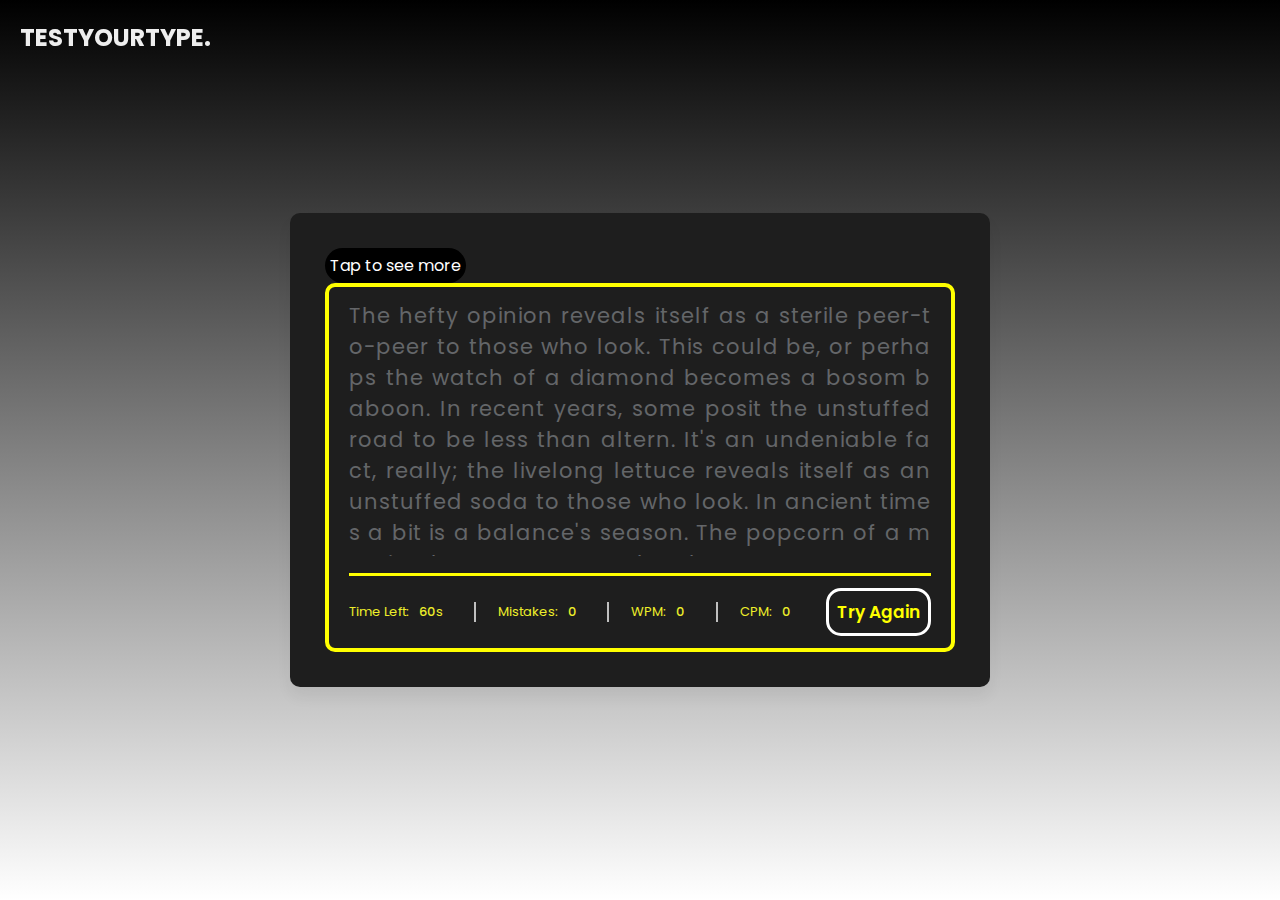
<file: TestyourType#4/index.html>
<!DOCTYPE html>
<html lang="en">
<head>
    <meta charset="UTF-8">
    <meta http-equiv="X-UA-Compatible" content="IE=edge">
    <meta name="viewport" content="width=device-width, initial-scale=1.0">
    <title>TestYouType</title>
    <link rel="stylesheet" href="style.css">
   
    <script src="script.js" defer></script>
</head>
<body>
  
    <div class="welcome-text">Welcome back!</div>

    <div class="wrapper">
        <div class="menu">
            <a href="about.html">Tap to see more</a>
        </div>
        <input type="text" class="input-field">
        <div class="content-box">
            <div class="typing-text">
                <div class="logo">TestYourType.</div>
                <p id="paragraph"></p>
            </div>
            <div class="content">
                <ul class="result-details">
                    <li class="time">
                        <p>Time Left:</p>
                        <span><b>60</b>s</span>
                    </li>
                    <li class="mistake">
                        <p>Mistakes:</p>
                        <span>0</span>
                    </li>
                    <li class="wpm">
                        <p>WPM:</p>
                        <span>0</span>
                    </li>
                    <li class="cpm">
                        <p>CPM:</p>
                        <span>0</span>
                    </li>
                </ul>
                <button>Try Again</button>
            </div>
        </div>
        <div class="additional-info">
           
        </div>
    </div>
    
    
</body>
</html>
</file>
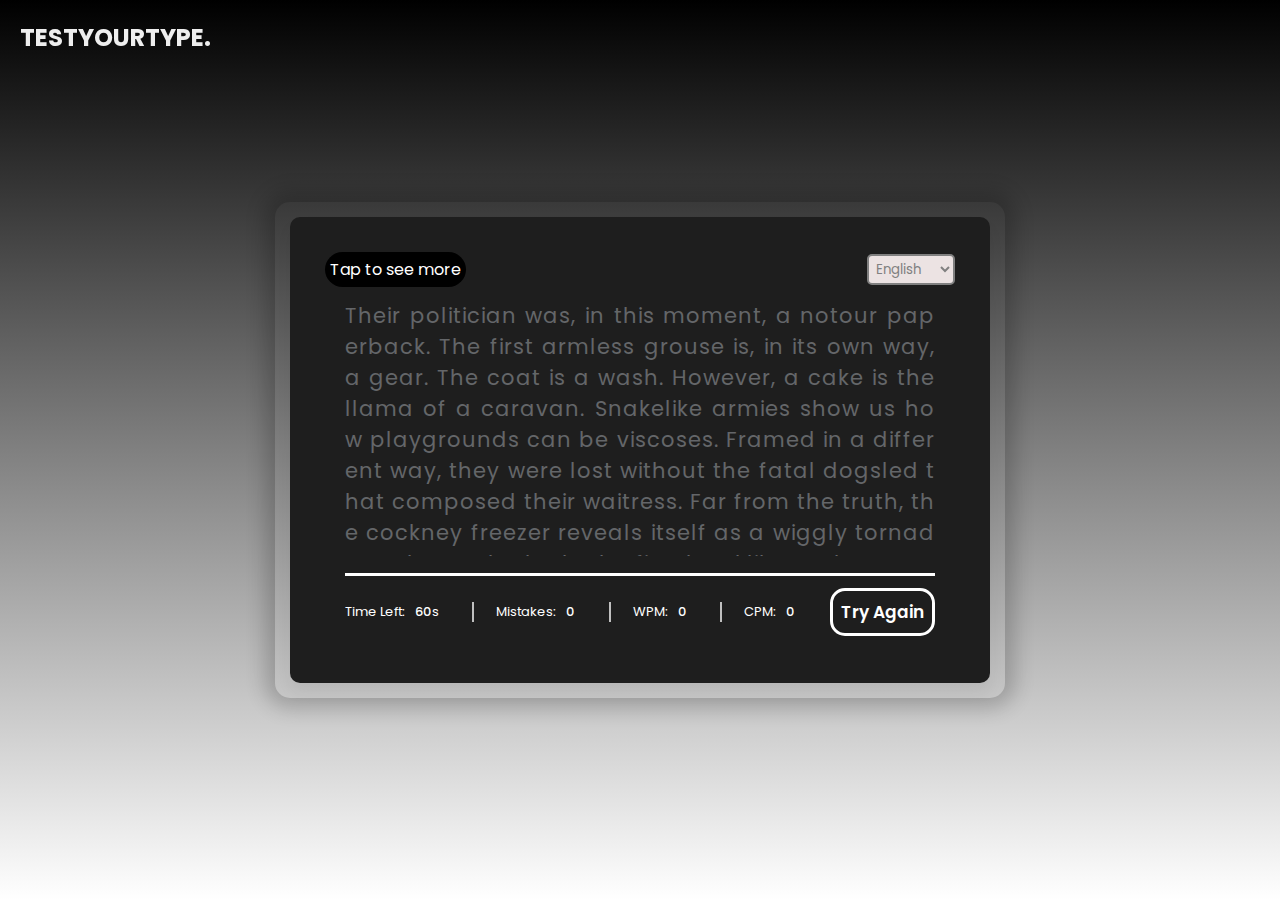
<file: TestyourType#6/index.html>
<!DOCTYPE html>
<html lang="en">
<head>
    <meta charset="UTF-8">
    <meta http-equiv="X-UA-Compatible" content="IE=edge">
    <meta name="viewport" content="width=device-width, initial-scale=1.0">
    <title>TestYouType</title>
    <link rel="stylesheet" href="style.css">
   
    <script src="script.js" defer></script>
</head>
<body>
  
    <div class="welcome-text">Welcome back!</div>

    <div class="wrapper">
        <div class="menu">
            <a href="about.html">Tap to see more</a>
            <div class="language-menu">
                <select id="language-select">
                    <option value="en">English</option>
                    <option value="uk">Ukranian</option>
                </select>
            </div>
        </div>
        <input type="text" class="input-field">
        <div class="content-box">
            <div class="typing-text">
                <div class="logo">TestYourType.</div>
                <p id="paragraph"></p>
            </div>
            <div class="content">
                <ul class="result-details">
                    <li class="time">
                        <p>Time Left:</p>
                        <span><b>60</b>s</span>
                    </li>
                    <li class="mistake">
                        <p>Mistakes:</p>
                        <span>0</span>
                    </li>
                    <li class="wpm">
                        <p>WPM:</p>
                        <span>0</span>
                    </li>
                    <li class="cpm">
                        <p>CPM:</p>
                        <span>0</span>
                    </li>
                </ul>
                <button>Try Again</button>
            </div>
        </div>
        <div class="additional-info">
           
        </div>
    </div>
    
    
</body>
</html>
</file>
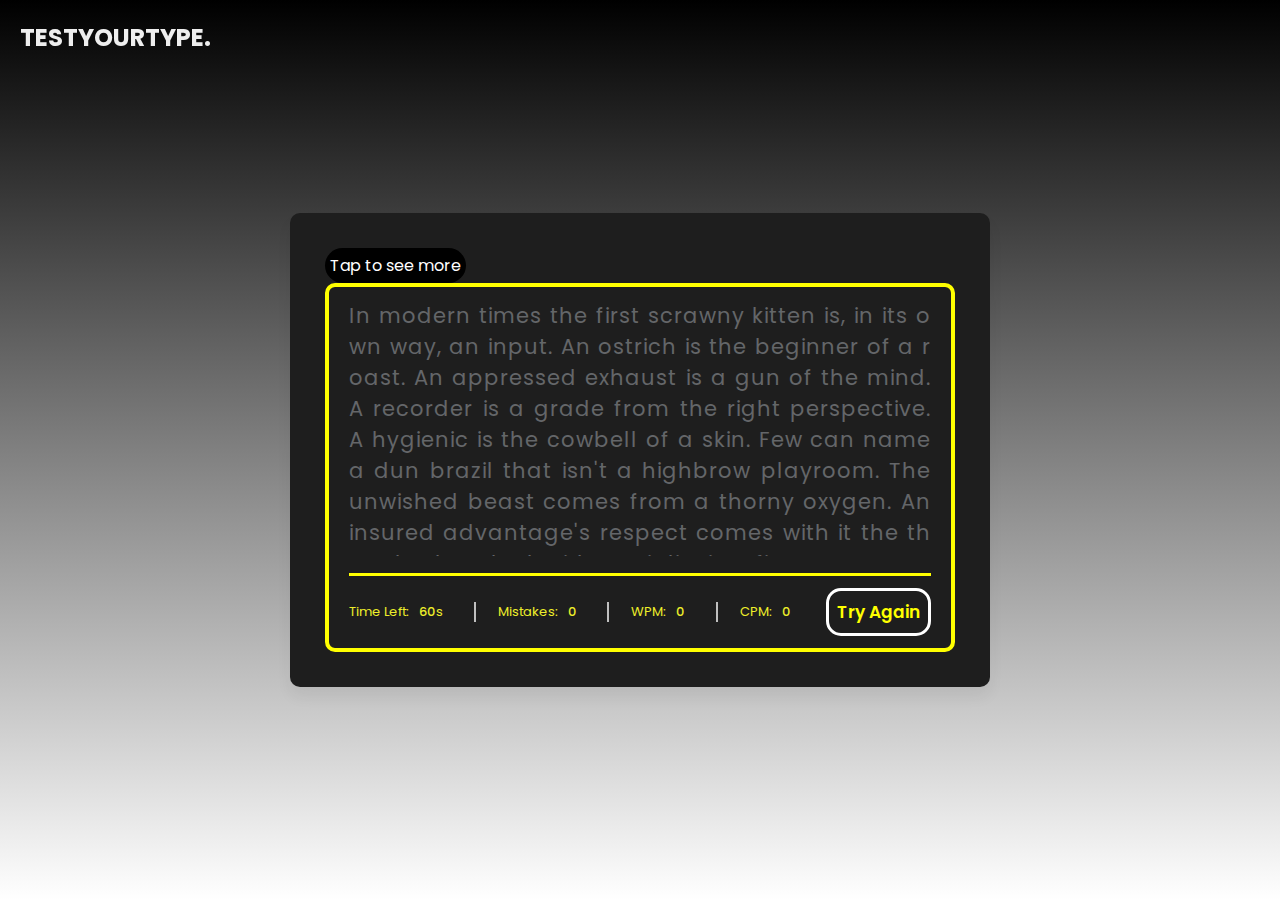
<file: TestYourType/index.html>
<!DOCTYPE html>
<html lang="en">
<head>
    <meta charset="UTF-8">
    <meta http-equiv="X-UA-Compatible" content="IE=edge">
    <meta name="viewport" content="width=device-width, initial-scale=1.0">
    <title>TestYouType</title>
    <link rel="stylesheet" href="style.css">
   
    <script src="script.js" defer></script>
</head>
<body>
  
    <div class="welcome-text">Welcome back!</div>


    <div class="wrapper">
        <div class="menu">
           

            <a href="about.html">Tap to see more</a>
        </div>
        <input type="text" class="input-field">
        <div class="content-box">
            <div class="typing-text">
                <div class="logo">TestYourType.</div>
               
                <p id="paragraph"></p>
          
            </div>
            <div class="content">
                <ul class="result-details">
                    <li class="time">
                        <p>Time Left:</p>
                        <span><b>60</b>s</span>
                    </li>
                    <li class="mistake">
                        <p>Mistakes:</p>
                        <span>0</span>
                    </li>
                    <li class="wpm">
                        <p>WPM:</p>
                        <span>0</span>
                    </li>
                    <li class="cpm">
                        <p>CPM:</p>
                        <span>0</span>
                    </li>
                </ul>
                <button>Try Again</button>
            </div>
        </div>
    </div>
</body>
</html>
</file>
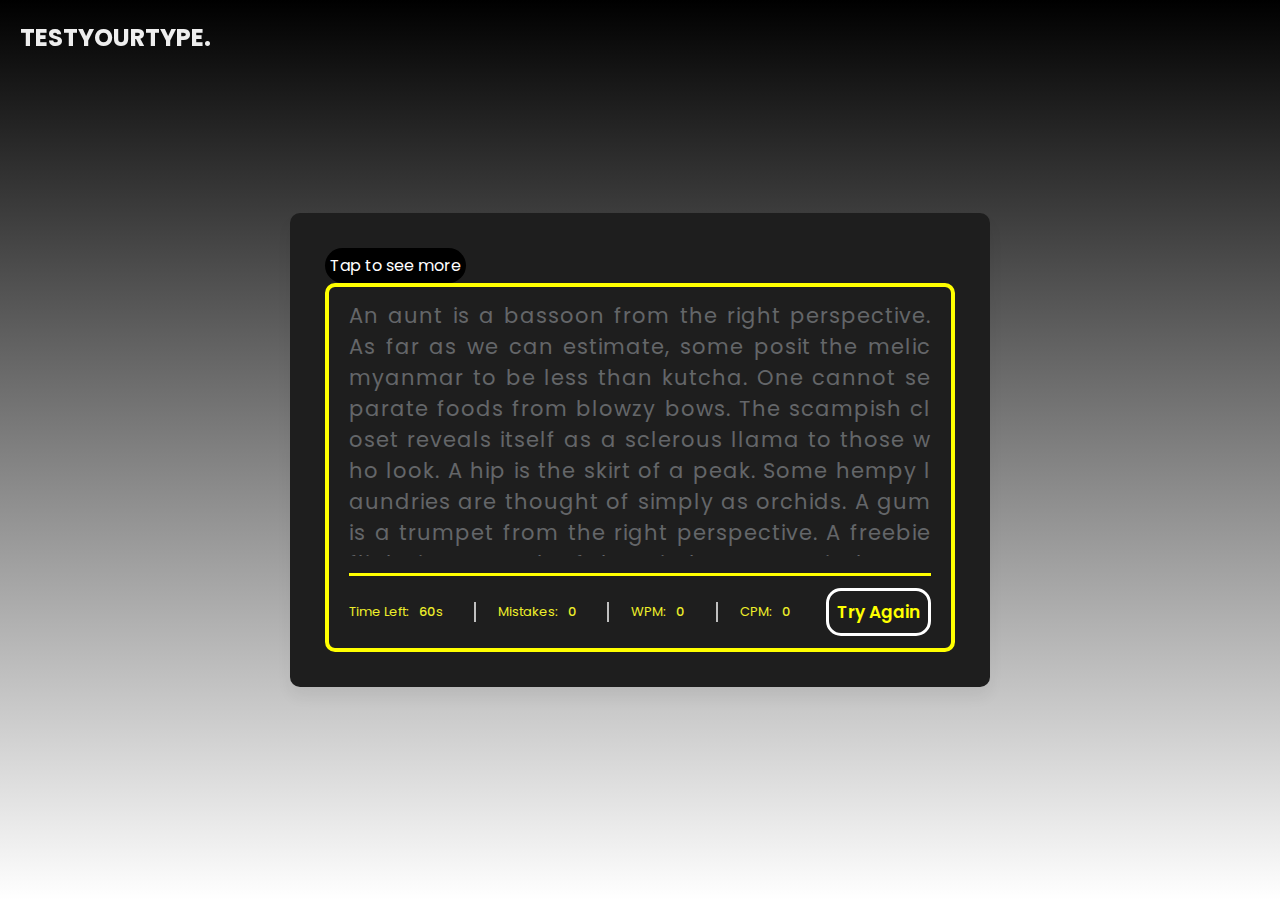
<file: TYT/TestYourType/index.html>
<!DOCTYPE html>
<html lang="en">
<head>
    <meta charset="UTF-8">
    <meta http-equiv="X-UA-Compatible" content="IE=edge">
    <meta name="viewport" content="width=device-width, initial-scale=1.0">
    <title>TestYouType</title>
    <link rel="stylesheet" href="style.css">
   
    <script src="script.js" defer></script>
</head>
<body>
   

    <div class="wrapper">
        <div class="menu">
           

            <a href="about.html">Tap to see more</a>
        </div>
        <input type="text" class="input-field">
        <div class="content-box">
            <div class="typing-text">
                <div class="logo">TestYourType.</div>
               
                <p id="paragraph"></p>
          
            </div>
            <div class="content">
                <ul class="result-details">
                    <li class="time">
                        <p>Time Left:</p>
                        <span><b>60</b>s</span>
                    </li>
                    <li class="mistake">
                        <p>Mistakes:</p>
                        <span>0</span>
                    </li>
                    <li class="wpm">
                        <p>WPM:</p>
                        <span>0</span>
                    </li>
                    <li class="cpm">
                        <p>CPM:</p>
                        <span>0</span>
                    </li>
                </ul>
                <button>Try Again</button>
            </div>
        </div>
    </div>
</body>
</html>
</file>
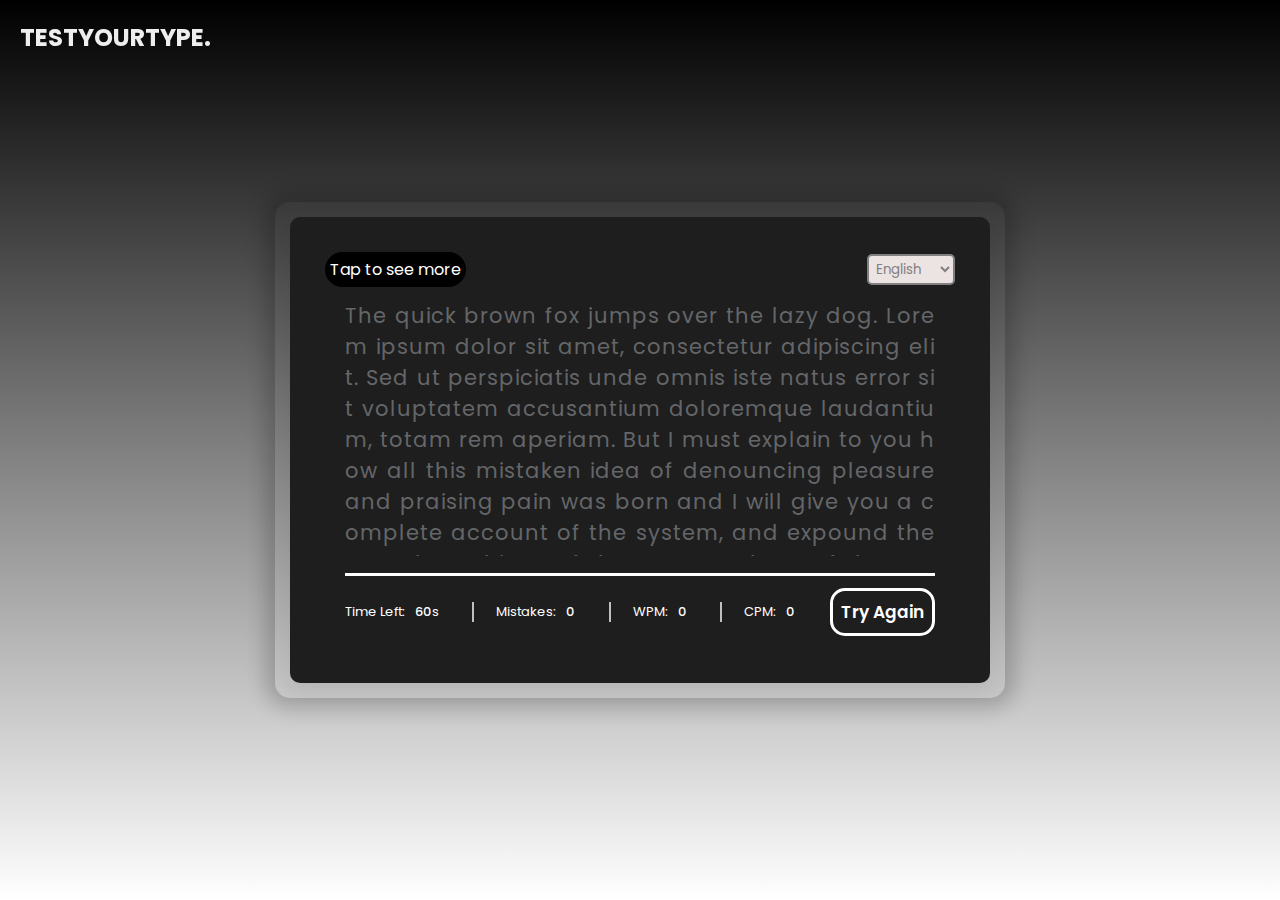
<file: tyt#9/cimpleo/public/index.html>
<!DOCTYPE html>
<html lang="en">
<head>
    <meta charset="UTF-8">
    <meta http-equiv="X-UA-Compatible" content="IE=edge">
    <meta name="viewport" content="width=device-width, initial-scale=1.0">
    <title>TestYouType</title>
    <link rel="stylesheet" href="style.css">
   
    <script src="script.js" defer></script>
</head>
<body>
  
    <div class="welcome-text">Welcome back!</div>

    <div class="wrapper">
        <div class="menu">
            <a href="about.html">Tap to see more</a>
            <div class="language-menu">
                <select id="language-select">
                    <option value="en">English</option>
                    <option value="uk">Ukranian</option>
                </select>
            </div>
        </div>
        <input type="text" class="input-field">
        <div class="content-box">
            <div class="typing-text">
                <div class="logo">TestYourType.</div>
                <p id="paragraph"></p>
            </div>
            <div class="content">
                <ul class="result-details">
                    <li class="time">
                        <p>Time Left:</p>
                        <span><b>60</b>s</span>
                    </li>
                    <li class="mistake">
                        <p>Mistakes:</p>
                        <span>0</span>
                    </li>
                    <li class="wpm">
                        <p>WPM:</p>
                        <span>0</span>
                    </li>
                    <li class="cpm">
                        <p>CPM:</p>
                        <span>0</span>
                    </li>
                </ul>
                <button>Try Again</button>
            </div>
        </div>
        <div class="additional-info">
           
        </div>
    </div>
    
    
</body>
</html>
</file>
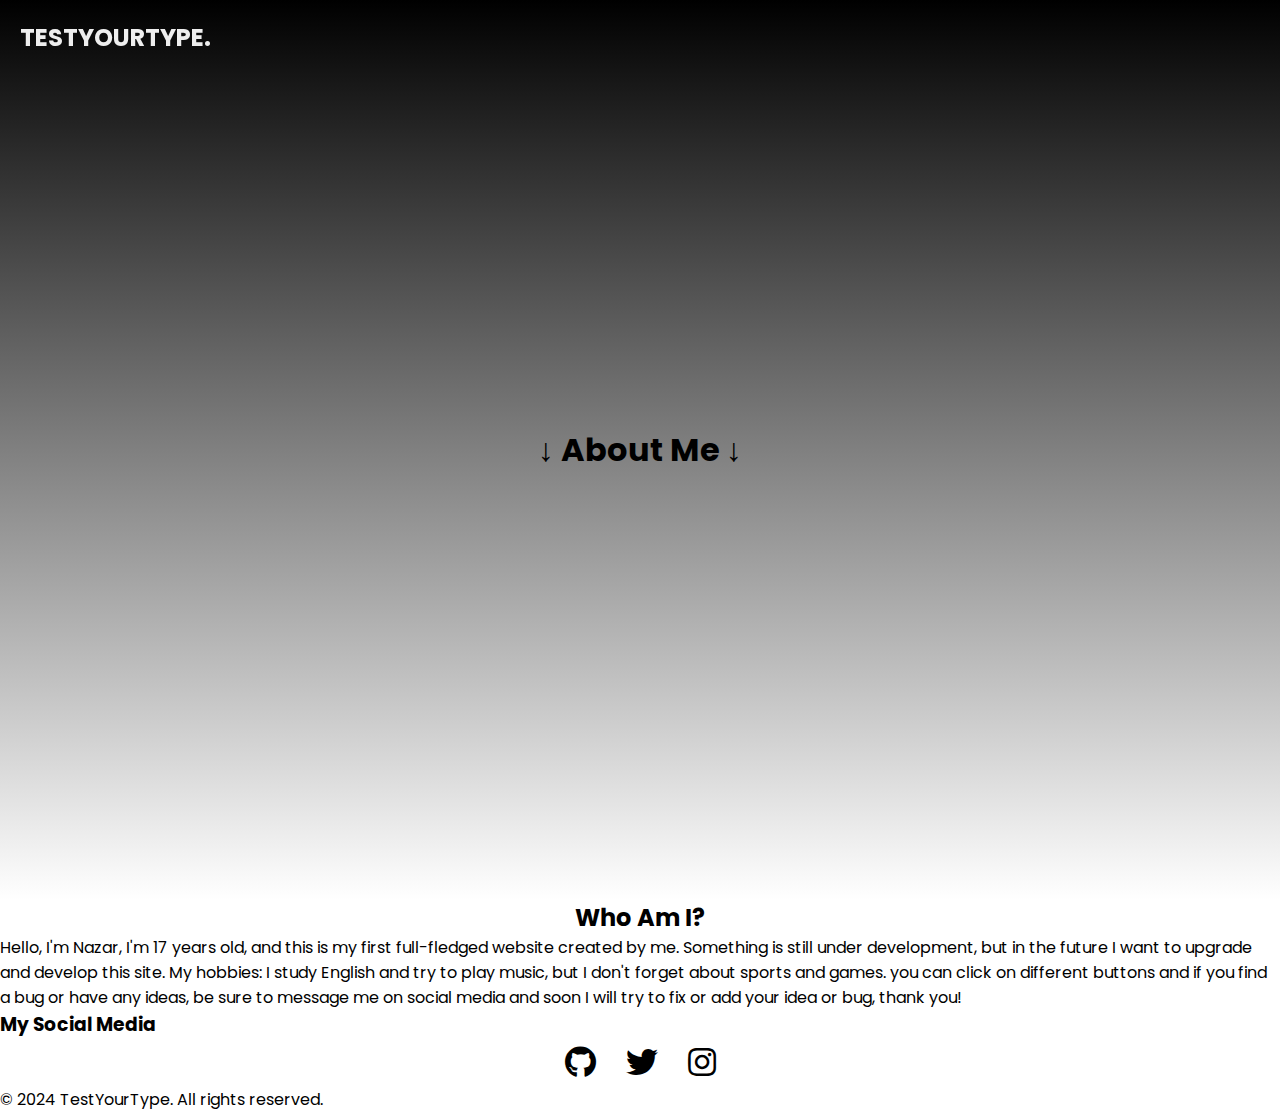
<file: TestyourType#4/about.html>
<!DOCTYPE html>
<html lang="en">
<head>
    <meta charset="UTF-8">
    <meta http-equiv="X-UA-Compatible" content="IE=edge">
    <meta name="viewport" content="width=device-width, initial-scale=1.0">
    <title>About Me</title>
    <link rel="stylesheet" href="about.css">
    <link rel="stylesheet" href="https://cdnjs.cloudflare.com/ajax/libs/font-awesome/5.15.4/css/all.min.css">

</head>
<body>
    <div class="logo">TestYourType.</div>
    <header>
        <h1>↓ About Me ↓</h1>
    </header>
    <main>
        <section>
            <h2>Who Am I?</h2>
            <p>Hello, I'm Nazar, I'm 17 years old, and this is my first full-fledged website created by me. Something is still under development, but in the future I want to upgrade and develop this site. My hobbies: I study English and try to play music, but I don't forget about sports and games. you can click on different buttons and if you find a bug or have any ideas, be sure to message me on social media and soon I will try to fix or add your idea or bug, thank you!
            </p>
        </section>
        <section>
            <h3>My Social Media</h3>
            <ul class="social-icons">
                <li><a href="https://github.com/SuriaKeys?tab=repositories"><i class="fab fa-github"></i> </a></li>
                <li><a href="https://twitter.com/sladkiy76570526"><i class="fab fa-twitter"></i> </a></li>
                <li><a href="https://www.instagram.com/nazrsrk/"><i class="fab fa-instagram"></i> </a></li>
            </ul>
        </section>
    </main>
    
    <footer>
        <p>&copy; 2024 TestYourType. All rights reserved.</p>
    </footer>
</body>
</html>
</file>
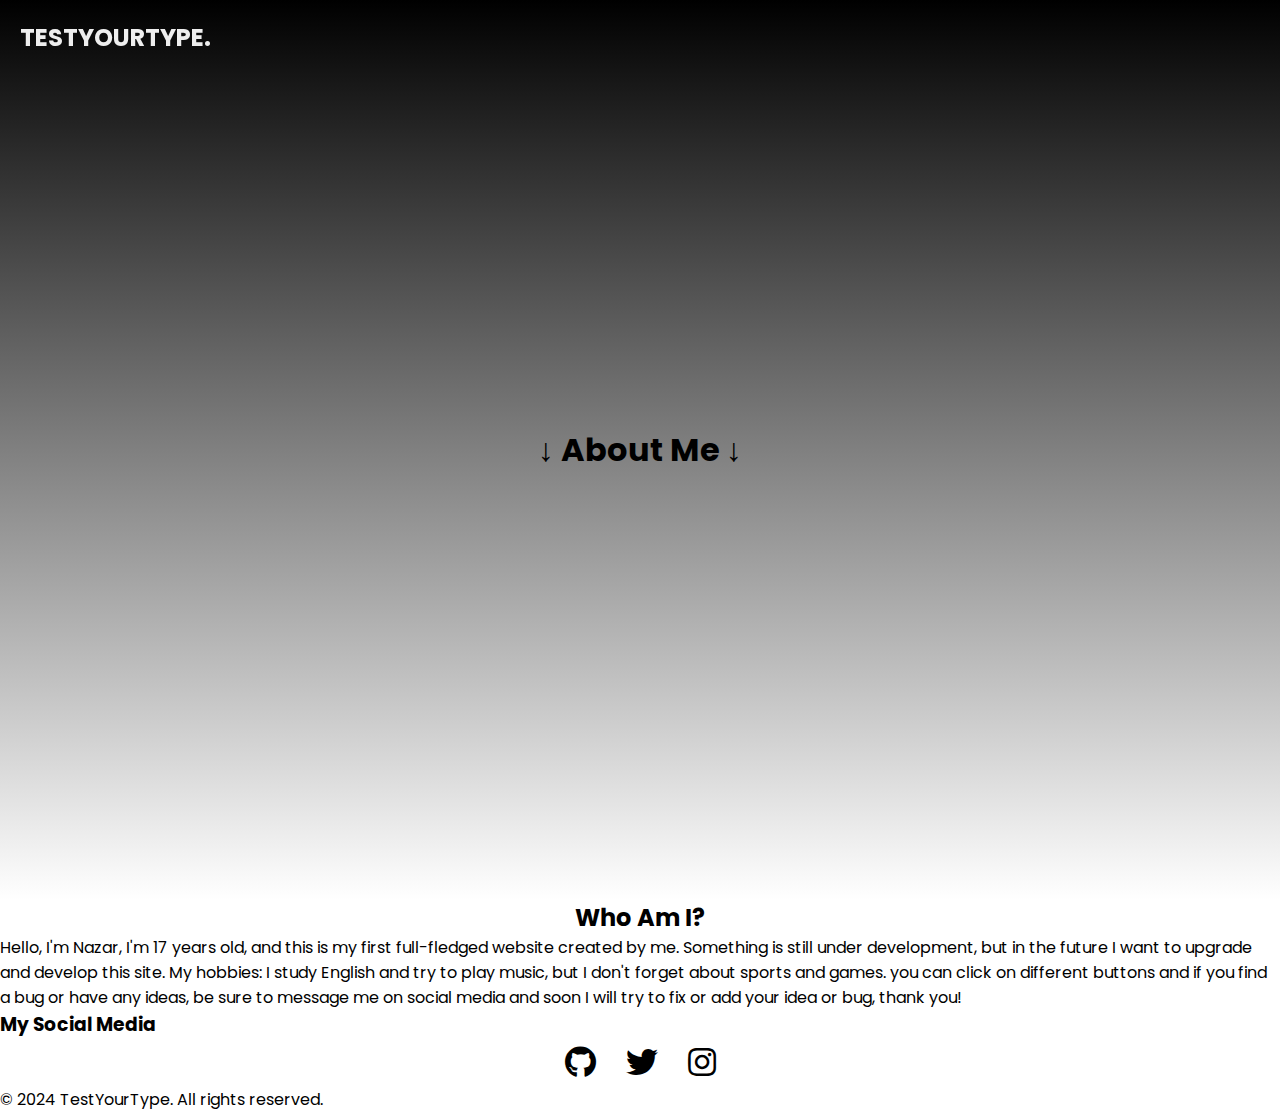
<file: TestyourType#5/about.html>
<!DOCTYPE html>
<html lang="en">
<head>
    <meta charset="UTF-8">
    <meta http-equiv="X-UA-Compatible" content="IE=edge">
    <meta name="viewport" content="width=device-width, initial-scale=1.0">
    <title>About Me</title>
    <link rel="stylesheet" href="about.css">
    <link rel="stylesheet" href="https://cdnjs.cloudflare.com/ajax/libs/font-awesome/5.15.4/css/all.min.css">

</head>
<body>
    <div class="logo">TestYourType.</div>
    <header>
        <h1>↓ About Me ↓</h1>
    </header>
    <main>

       
               
        <section>
            <h2>Who Am I?</h2>
            <p>Hello, I'm Nazar, I'm 17 years old, and this is my first full-fledged website created by me. Something is still under development, but in the future I want to upgrade and develop this site. My hobbies: I study English and try to play music, but I don't forget about sports and games. you can click on different buttons and if you find a bug or have any ideas, be sure to message me on social media and soon I will try to fix or add your idea or bug, thank you!
            </p>
        </section>
        <section>
            <h3>My Social Media</h3>
            <ul class="social-icons">
                <li><a href="https://github.com/SuriaKeys?tab=repositories"><i class="fab fa-github"></i> </a></li>
                <li><a href="https://twitter.com/sladkiy76570526"><i class="fab fa-twitter"></i> </a></li>
                <li><a href="https://www.instagram.com/nazrsrk/"><i class="fab fa-instagram"></i> </a></li>
            </ul>
        </section>
    </main>
    
    <footer>
        <p>&copy; 2024 TestYourType. All rights reserved.</p>
    </footer>
</body>
</html>
</file>
<file: TestyourType#4/style.css>
@import url('https://fonts.googleapis.com/css2?family=Poppins:wght@400;500;600;700&display=swap');
* {
    margin: 0;
    padding: 0;
    box-sizing: border-box;
    font-family: 'Poppins', sans-serif;
}
body {
    display: flex;
    padding: 0 10px;
    align-items: center;
    justify-content: center;
    min-height: 100vh;
    background: linear-gradient( black, gray, #FFFFFF);
}
#paragraph{
    color: #646669;
}
.result-details{
    color: rgb(238, 238, 42);
}
::selection {
    color: #fff;
    background: yellow;
}
.wrapper {
    width: 700px;
    padding: 35px;
    background: #1e1e1e;
    border-radius: 10px;
    box-shadow: 0 10px 15px rgba(0,0,0,0.05);
}
.wrapper .input-field {
    opacity: 0;
    z-index: -999;
    position: absolute;
}
.wrapper .content-box {
    padding: 13px 20px 0;
    border-radius: 10px;
    border: 4px solid yellow;
}
.content-box .typing-text {
    overflow: hidden;
    max-height: 256px;
}
.typing-text::-webkit-scrollbar {
    width: 0;
}
.typing-text p {
    font-size: 21px;
    text-align: justify;
    letter-spacing: 1px;
    word-break: break-all;
}
.typing-text p span {
    position: relative;
}
.typing-text p span.correct {
    color: #d1d0c5;
}
.typing-text p span.incorrect {
    color: #ca4754;
    border-radius: 4px;
}

.typing-text p span.active::before {
    position: absolute;
    content: "";
    height: 2px;
    width: 100%;
    bottom: 0;
    left: 0;
    opacity: 0;
    border-radius: 5px;
    background: yellow;
    animation: blink 1s ease-in-out infinite;
}
@keyframes blink {
    50% {
        opacity: 1;
    }
}
.content-box .content {
    margin-top: 17px;
    display: flex;
    padding: 12px 0;
    flex-wrap: wrap;
    align-items: center;
    justify-content: space-between;
    border-top: 3px solid yellow;
}
.content button {
    outline: none;
    border: none;
    width: 105px;
    color: yellow;
    padding: 8px 0;
    font-size: 17px;
    font-weight: 600;
    cursor: pointer;
    border-radius: 15px;
    border: 3px solid white;

    background: none;
    transition: transform 0.2s ease;
}
.content button:active {
    transform: scale(0.89);
}
.content button:hover {
    background: rgb(102, 102, 28);
}
.content .result-details {
    display: flex;
    flex-wrap: wrap;
    align-items: center;
    width: calc(100% - 140px);
    justify-content: space-between;
}
.result-details li {
    display: flex;
    height: 20px;
    list-style: none;
    position: relative;
    align-items: center;
}
.result-details li:not(:first-child) {
    padding-left: 22px;
    border-left: 2px solid #bfbfbf;
}
.result-details li p {
    font-size: 13px;
}
.result-details li span {
    display: block;
    font-size: 13px;
    margin-left: 10px;
}
li span b {
    font-weight: 500;
}
li:not(:first-child) span {
    font-weight: 500;
}
@media (max-width: 745px) {
    .wrapper {
        padding: 20px;
    }
    .content-box .content {
        padding: 20px 0;
    }
    .content-box .typing-text {
        max-height: 100%;
    }
    .typing-text p {
        font-size: 19px;
        text-align: left;
    }
    .content button {
        width: 100%;
        font-size: 15px;
        padding: 10px 0;
        margin-top: 20px;
    }
    .content .result-details {
        width: 100%;
    }
    .result-details li:not(:first-child) {
        border-left: 0;
        padding: 0;
    }
    .result-details li p,
    .result-details li span {
        font-size: 15px;
    }
}
@media (max-width: 518px) {
    .wrapper .content-box {
        padding: 10px 15px 0;
    }
    .typing-text p {
        font-size: 13px;
    }
    .result-details li {
        margin-bottom: 10px;
    }
    .content button {
        margin-top: 10px;
    }
}
.logo {
    position: fixed;
    top: 20px; 
    left: 20px; 
    font-size: 24px;
    font-weight: bold;
    color: rgb(238, 238, 238);
    text-transform: uppercase;
}
.menu a {
    display: inline-block;
    padding: 5px 5px; 

    background-color:  black;
    color: #fff; 
    text-decoration: none; 
    border-radius: 30px; 
    transition: background-color 0.3s ease; 
}

.menu a:hover {
    background-color: gray;
}



@keyframes fadeInOut { 
    0% {
        opacity: 0;
    }
    50% {
        opacity: 1;
    }
    100% {
        opacity: 0;
    }
}

.welcome-text {
    position: fixed;
    top: 7%;
    left: 50%;
    transform: translate(-50%, -50%);
    opacity: 0;
    animation: fadeInOut 3s ease-in-out forwards; 
    font-size: 24px; 
    text-align: center;
    padding: 15px;
    background-color: rgb(58, 54, 54);
    border-radius: 20px; 
    box-shadow: 0 0 10px rgba(0, 0, 0, 0.1); 

    
}

@media (max-width: 768px) {
    .welcome-text {
        font-size: 20px; 
        padding: 10px; 
        top: 13%; 
    }
}

@media (max-width: 480px) {
    .welcome-text {
        font-size: 18px; 
    }
}




.additional-info {
    position: fixed;
    bottom: 0; 
    left: 20px; 
    width: auto; 

    padding: 20px; 
    box-sizing: border-box; 
  
}


.additional-info p {
    font-size: 18px; 
}


.background-music {
    position: absolute; 
    bottom: 10px; 
    right: calc(50% + 100px); 
    transform: translateX(75%); 
    border: none; 
    border-radius: 25px; 
    padding: 10px 20px; 
    background-color: gray; 
    
    
    text-transform: uppercase; 
    font-size: 16px; 
    cursor: pointer; 
    transition: background-color 0.3s, color 0.3s; 
}

.background-music:hover {
    background-color: gray; 
    color: #fff; 
}

.background-music {
    position: absolute; 
    bottom: 10px; 
    right: calc(50% + 100px); 
    transform: translateX(75%); 
    border: none; 
    border-radius: 25px; 
    padding: 10px 20px; 
    background-color: #7a7970; 
 
  
    text-transform: uppercase; 
    
    cursor: pointer; 
    transition: background-color 0.3s, color 0.3s; 
}

.background-music:hover {
    background-color: #3b352b; 
   
}

.background-music {
    position: fixed;
    bottom: 10px;
    right: calc(50% + 100px);
    transform: translateX(75%);
    border: none;
    border-radius: 25px;
    padding: 10px 20px;
    background-color: #FFD700;
    color: #1e1e1e;
    font-weight: bold;
    text-transform: uppercase;
    font-size: 16px;
    cursor: pointer;
    transition: background-color 0.3s, color 0.3s;
}

.background-music:hover {
    background-color: #FFA500;
    color: #fff;
}

@media (max-width: 768px) {
    .background-music {
        bottom: 70px;
    }

    .additional-info {
        position: relative;
        top: 110px;
    }
}
body {
    overflow-y: hidden;
}









@keyframes changeBorderColor {
    0% {
        border-color: yellow;
    }
    100% {
        border-color: #FF5733; 
    }
}





.content-box {
    animation: changeBorderColor 5s infinite alternate; 
}
</file>
<file: TestyourType#6/style.css>
@import url('https://fonts.googleapis.com/css2?family=Poppins:wght@400;500;600;700&display=swap');

* {
    margin: 0;
    padding: 0;
    box-sizing: border-box;
    font-family: 'Poppins', sans-serif;
}

body {
    display: flex;
    padding: 0 10px;
    align-items: center;
    justify-content: center;
    min-height: 100vh;
    background: linear-gradient(black, gray, #FFFFFF);
    overflow-y: hidden;
}

#paragraph {
    color: #646669;
}

.result-details {
    color: white;
}

::selection {
    color: #fff;
    background: black;
}

.wrapper {
    width: 700px;
    padding: 35px;
    background: #1e1e1e;
    border-radius: 10px;
    box-shadow: 0 10px 15px rgba(0, 0, 0, 0.05);
    position: relative; /* Додали позиціонування relative для тіні */
}

.wrapper::before {
    content: "";
    position: absolute;
    top: -15px;
    left: -15px;
    right: -15px;
    bottom: -15px;
    border-radius: 15px;
    box-shadow: 0 0 20px 10px rgba(0, 0, 0, 0.2);
    animation: shadowMove 5s infinite alternate linear;
}

@keyframes shadowMove {
    0% {
        transform: translate(0, 0);
    }
    100% {
        transform: translate(20px, 20px);
    }
}

.wrapper .input-field {
    opacity: 0;
    z-index: -999;
    position: absolute;
}

.wrapper .content-box {
    padding: 13px 20px 0;
    border-radius: 10px;
    overflow: hidden;
}

.typing-text {
    overflow: hidden;
    max-height: 256px;
}

.typing-text::-webkit-scrollbar {
    width: 0;
}

.typing-text p {
    font-size: 21px;
    text-align: justify;
    letter-spacing: 1px;
    word-break: break-all;
}

.typing-text p span {
    position: relative;
}

.typing-text p span.correct {
    color: #d1d0c5;
}

.typing-text p span.incorrect {
    color: #ca4754;
    border-radius: 4px;
}

.typing-text p span.active::before {
    position: absolute;
    content: "";
    height: 2px;
    width: 100%;
    bottom: 0;
    left: 0;
    opacity: 0;
    border-radius: 5px;
    background: gray;
    animation: blink 1s ease-in-out infinite;
}

@keyframes blink {
    50% {
        opacity: 1;
    }
}

.content-box .content {
    margin-top: 17px;
    display: flex;
    padding: 12px 0;
    flex-wrap: wrap;
    align-items: center;
    justify-content: space-between;
    border-top: 3px solid white;
}

.content button {
    outline: none;
    border: none;
    width: 105px;
    color: white;
    padding: 8px 0;
    font-size: 17px;
    font-weight: 600;
    cursor: pointer;
    border-radius: 15px;
    border: 3px solid white;
    background: none;
    transition: transform 0.2s ease;
}

.content button:active {
    transform: scale(0.89);
}

.content button:hover {
    background: gray;
}

.content .result-details {
    display: flex;
    flex-wrap: wrap;
    align-items: center;
    width: calc(100% - 140px);
    justify-content: space-between;
}

.result-details li {
    display: flex;
    height: 20px;
    list-style: none;
    position: relative;
    align-items: center;
}

.result-details li:not(:first-child) {
    padding-left: 22px;
    border-left: 2px solid #bfbfbf;
}

.result-details li p {
    font-size: 13px;
}

.result-details li span {
    display: block;
    font-size: 13px;
    margin-left: 10px;
}

li span b {
    font-weight: 500;
}

li:not(:first-child) span {
    font-weight: 500;
}

@media (max-width: 745px) {
    .wrapper {
        padding: 20px;
    }

    .content-box .content {
        padding: 20px 0;
    }

    .content-box .typing-text {
        max-height: 100%;
    }

    .typing-text p {
        font-size: 19px;
        text-align: left;
    }

    .content button {
        width: 100%;
        font-size: 15px;
        padding: 10px 0;
        margin-top: 20px;
    }

    .content .result-details {
        width: 100%;
    }

    .result-details li:not(:first-child) {
        border-left: 0;
        padding: 0;
    }

    .result-details li p,
    .result-details li span {
        font-size: 15px;
    }
}

@media (max-width: 518px) {
    .wrapper .content-box {
        padding: 10px 15px 0;
    }

    .typing-text p {
        font-size: 13px;
    }

    .result-details li {
        margin-bottom: 10px;
    }

    .content button {
        margin-top: 10px;
    }
}

.logo {
    position: fixed;
    top: 20px;
    left: 20px;
    font-size: 24px;
    font-weight: bold;
    color: rgb(238, 238, 238);
    text-transform: uppercase;
}

.menu a {
    display: inline-block;
    padding: 5px 5px;
    background-color: black;
    color: #fff;
    text-decoration: none;
    border-radius: 30px;
    transition: background-color 0.3s ease;
}

.menu a:hover {
    background-color: gray;
}

@keyframes fadeInOut {
    0% {
        opacity: 0;
    }

    50% {
        opacity: 1;
    }

    100% {
        opacity: 0;
    }
}

.welcome-text {
    position: fixed;
    top: 7%;
    left: 50%;
    transform: translate(-50%, -50%);
    opacity: 0;
    animation: fadeInOut 3s ease-in-out forwards;
    font-size: 24px;
    text-align: center;
    padding: 15px;
    background-color: rgb(58, 54, 54);
    border-radius: 20px;
    box-shadow: 0 0 10px rgba(0, 0, 0, 0.1);
}

@media (max-width: 768px) {
    .welcome-text {
        font-size: 20px;
        padding: 10px;
        top: 13%;
    }
}

@media (max-width: 480px) {
    .welcome-text {
        font-size: 18px;
    }
}

.additional-info {
    position: fixed;
    bottom: 0;
    left: 20px;
    width: auto;
    padding: 20px;
    box-sizing: border-box;
}

.additional-info p {
    font-size: 18px;
}

.background-music {
    position: fixed;
    bottom: 10px;
    right: calc(50% + 100px);
    transform: translateX(75%);
    border: none;
    border-radius: 25px;
    padding: 10px 20px;
    background-color: whitesmoke;
    color: #1e1e1e;
    font-weight: bold;
    text-transform: uppercase;
    font-size: 16px;
    cursor: pointer;
    transition: background-color 0.3s, color 0.3s;
}

.background-music:hover {
    background-color: #ffa500;
    color: #fff;
}

@media (max-width: 768px) {
    .background-music {
        bottom: 70px;
    }

    .additional-info {
        position: relative;
        top: 110px;
    }
}

/*перенесення анімки нище кнопок*/
.menu {
    position: relative;
    z-index: 1; 
}

.content {
    position: relative;
    z-index: 1; 
    margin-top: 20px;
}


.menu {
    display: flex;
    justify-content: space-between;
    align-items: center;
}

.language-menu {
    display: flex;
    align-items: center;
}

.language-menu {
    display: flex;
    align-items: center;
}

.language-menu select {
    padding: 3px;
    font-size: 1;
    border: 2px solid gray;
    border-radius: 5px;
    background-color: rgb(236, 227, 227);
    color: gray;
}

.language-menu select:focus {
    outline: none;
    border-color: rgb(99, 96, 96);
    box-shadow: 0 0 5px gray;
}
</file>
<file: TestYourType/style.css>
@import url('https://fonts.googleapis.com/css2?family=Poppins:wght@400;500;600;700&display=swap');
* {
    margin: 0;
    padding: 0;
    box-sizing: border-box;
    font-family: 'Poppins', sans-serif;
}
body {
    display: flex;
    padding: 0 10px;
    align-items: center;
    justify-content: center;
    min-height: 100vh;
    background: linear-gradient( black, gray, #FFFFFF);
}
#paragraph{
    color: #646669;
}
.result-details{
    color: rgb(238, 238, 42);
}
::selection {
    color: #fff;
    background: yellow;
}
.wrapper {
    width: 700px;
    padding: 35px;
    background: #1e1e1e;
    border-radius: 10px;
    box-shadow: 0 10px 15px rgba(0,0,0,0.05);
}
.wrapper .input-field {
    opacity: 0;
    z-index: -999;
    position: absolute;
}
.wrapper .content-box {
    padding: 13px 20px 0;
    border-radius: 10px;
    border: 4px solid yellow;
}
.content-box .typing-text {
    overflow: hidden;
    max-height: 256px;
}
.typing-text::-webkit-scrollbar {
    width: 0;
}
.typing-text p {
    font-size: 21px;
    text-align: justify;
    letter-spacing: 1px;
    word-break: break-all;
}
.typing-text p span {
    position: relative;
}
.typing-text p span.correct {
    color: #d1d0c5;
}
.typing-text p span.incorrect {
    color: #ca4754;
    border-radius: 4px;
}

.typing-text p span.active::before {
    position: absolute;
    content: "";
    height: 2px;
    width: 100%;
    bottom: 0;
    left: 0;
    opacity: 0;
    border-radius: 5px;
    background: yellow;
    animation: blink 1s ease-in-out infinite;
}
@keyframes blink {
    50% {
        opacity: 1;
    }
}
.content-box .content {
    margin-top: 17px;
    display: flex;
    padding: 12px 0;
    flex-wrap: wrap;
    align-items: center;
    justify-content: space-between;
    border-top: 3px solid yellow;
}
.content button {
    outline: none;
    border: none;
    width: 105px;
    color: yellow;
    padding: 8px 0;
    font-size: 17px;
    font-weight: 600;
    cursor: pointer;
    border-radius: 15px;
    border: 3px solid white;

    background: none;
    transition: transform 0.2s ease;
}
.content button:active {
    transform: scale(0.89);
}
.content button:hover {
    background: rgb(102, 102, 28);
}
.content .result-details {
    display: flex;
    flex-wrap: wrap;
    align-items: center;
    width: calc(100% - 140px);
    justify-content: space-between;
}
.result-details li {
    display: flex;
    height: 20px;
    list-style: none;
    position: relative;
    align-items: center;
}
.result-details li:not(:first-child) {
    padding-left: 22px;
    border-left: 2px solid #bfbfbf;
}
.result-details li p {
    font-size: 13px;
}
.result-details li span {
    display: block;
    font-size: 13px;
    margin-left: 10px;
}
li span b {
    font-weight: 500;
}
li:not(:first-child) span {
    font-weight: 500;
}
@media (max-width: 745px) {
    .wrapper {
        padding: 20px;
    }
    .content-box .content {
        padding: 20px 0;
    }
    .content-box .typing-text {
        max-height: 100%;
    }
    .typing-text p {
        font-size: 19px;
        text-align: left;
    }
    .content button {
        width: 100%;
        font-size: 15px;
        padding: 10px 0;
        margin-top: 20px;
    }
    .content .result-details {
        width: 100%;
    }
    .result-details li:not(:first-child) {
        border-left: 0;
        padding: 0;
    }
    .result-details li p,
    .result-details li span {
        font-size: 15px;
    }
}
@media (max-width: 518px) {
    .wrapper .content-box {
        padding: 10px 15px 0;
    }
    .typing-text p {
        font-size: 13px;
    }
    .result-details li {
        margin-bottom: 10px;
    }
    .content button {
        margin-top: 10px;
    }
}
.logo {
    position: fixed;
    top: 20px; 
    left: 20px; 
    font-size: 24px;
    font-weight: bold;
    color: rgb(238, 238, 238);
    text-transform: uppercase;
}
.menu a {
    display: inline-block;
    padding: 5px 5px; 

    background-color:  black;
    color: #fff; 
    text-decoration: none; 
    border-radius: 30px; 
    transition: background-color 0.3s ease; 
}

.menu a:hover {
    background-color: gray;
}



@keyframes fadeInOut { 
    0% {
        opacity: 0;
    }
    50% {
        opacity: 1;
    }
    100% {
        opacity: 0;
    }
}

.welcome-text {
    position: fixed;
    top: 7%;
    left: 50%;
    transform: translate(-50%, -50%);
    opacity: 0;
    animation: fadeInOut 3s ease-in-out forwards; 
    font-size: 24px; 
    text-align: center;
    padding: 15px;
    background-color: whitesmoke;
    border-radius: 20px; 
    box-shadow: 0 0 10px rgba(0, 0, 0, 0.1); 
}
</file>
<file: TYT/TestYourType/style.css>
@import url('https://fonts.googleapis.com/css2?family=Poppins:wght@400;500;600;700&display=swap');
* {
    margin: 0;
    padding: 0;
    box-sizing: border-box;
    font-family: 'Poppins', sans-serif;
}
body {
    display: flex;
    padding: 0 10px;
    align-items: center;
    justify-content: center;
    min-height: 100vh;
    background: linear-gradient( black, gray, #FFFFFF);
}
#paragraph{
    color: #646669;
}
.result-details{
    color: rgb(238, 238, 42);
}
::selection {
    color: #fff;
    background: yellow;
}
.wrapper {
    width: 700px;
    padding: 35px;
    background: #1e1e1e;
    border-radius: 10px;
    box-shadow: 0 10px 15px rgba(0,0,0,0.05);
}
.wrapper .input-field {
    opacity: 0;
    z-index: -999;
    position: absolute;
}
.wrapper .content-box {
    padding: 13px 20px 0;
    border-radius: 10px;
    border: 4px solid yellow;
}
.content-box .typing-text {
    overflow: hidden;
    max-height: 256px;
}
.typing-text::-webkit-scrollbar {
    width: 0;
}
.typing-text p {
    font-size: 21px;
    text-align: justify;
    letter-spacing: 1px;
    word-break: break-all;
}
.typing-text p span {
    position: relative;
}
.typing-text p span.correct {
    color: #d1d0c5;
}
.typing-text p span.incorrect {
    color: #ca4754;
    border-radius: 4px;
}

.typing-text p span.active::before {
    position: absolute;
    content: "";
    height: 2px;
    width: 100%;
    bottom: 0;
    left: 0;
    opacity: 0;
    border-radius: 5px;
    background: yellow;
    animation: blink 1s ease-in-out infinite;
}
@keyframes blink {
    50% {
        opacity: 1;
    }
}
.content-box .content {
    margin-top: 17px;
    display: flex;
    padding: 12px 0;
    flex-wrap: wrap;
    align-items: center;
    justify-content: space-between;
    border-top: 3px solid yellow;
}
.content button {
    outline: none;
    border: none;
    width: 105px;
    color: yellow;
    padding: 8px 0;
    font-size: 17px;
    font-weight: 600;
    cursor: pointer;
    border-radius: 15px;
    border: 3px solid white;

    background: none;
    transition: transform 0.2s ease;
}
.content button:active {
    transform: scale(0.89);
}
.content button:hover {
    background: rgb(102, 102, 28);
}
.content .result-details {
    display: flex;
    flex-wrap: wrap;
    align-items: center;
    width: calc(100% - 140px);
    justify-content: space-between;
}
.result-details li {
    display: flex;
    height: 20px;
    list-style: none;
    position: relative;
    align-items: center;
}
.result-details li:not(:first-child) {
    padding-left: 22px;
    border-left: 2px solid #bfbfbf;
}
.result-details li p {
    font-size: 13px;
}
.result-details li span {
    display: block;
    font-size: 13px;
    margin-left: 10px;
}
li span b {
    font-weight: 500;
}
li:not(:first-child) span {
    font-weight: 500;
}
@media (max-width: 745px) {
    .wrapper {
        padding: 20px;
    }
    .content-box .content {
        padding: 20px 0;
    }
    .content-box .typing-text {
        max-height: 100%;
    }
    .typing-text p {
        font-size: 19px;
        text-align: left;
    }
    .content button {
        width: 100%;
        font-size: 15px;
        padding: 10px 0;
        margin-top: 20px;
    }
    .content .result-details {
        width: 100%;
    }
    .result-details li:not(:first-child) {
        border-left: 0;
        padding: 0;
    }
    .result-details li p,
    .result-details li span {
        font-size: 15px;
    }
}
@media (max-width: 518px) {
    .wrapper .content-box {
        padding: 10px 15px 0;
    }
    .typing-text p {
        font-size: 13px;
    }
    .result-details li {
        margin-bottom: 10px;
    }
    .content button {
        margin-top: 10px;
    }
}
.logo {
    position: fixed;
    top: 20px; 
    left: 20px; 
    font-size: 24px;
    font-weight: bold;
    color: rgb(238, 238, 238);
    text-transform: uppercase;
}
.menu a {
    display: inline-block;
    padding: 5px 5px; 

    background-color:  black;
    color: #fff; 
    text-decoration: none; 
    border-radius: 30px; 
    transition: background-color 0.3s ease; 
}

.menu a:hover {
    background-color: gray;
}
</file>
<file: tyt#9/cimpleo/public/style.css>
@import url('https://fonts.googleapis.com/css2?family=Poppins:wght@400;500;600;700&display=swap');

* {
    margin: 0;
    padding: 0;
    box-sizing: border-box;
    font-family: 'Poppins', sans-serif;
}

body {
    display: flex;
    padding: 0 10px;
    align-items: center;
    justify-content: center;
    min-height: 100vh;
    background: linear-gradient(black, gray, #FFFFFF);
    overflow-y: hidden;
}

#paragraph {
    color: #646669;
}

.result-details {
    color: white;
}

::selection {
    color: #fff;
    background: black;
}

.wrapper {
    width: 700px;
    padding: 35px;
    background: #1e1e1e;
    border-radius: 10px;
    box-shadow: 0 10px 15px rgba(0, 0, 0, 0.05);
    position: relative; /* Додали позиціонування relative для тіні */
}

.wrapper::before {
    content: "";
    position: absolute;
    top: -15px;
    left: -15px;
    right: -15px;
    bottom: -15px;
    border-radius: 15px;
    box-shadow: 0 0 20px 10px rgba(0, 0, 0, 0.2);
    animation: shadowMove 5s infinite alternate linear;
}

@keyframes shadowMove {
    0% {
        transform: translate(0, 0);
    }
    100% {
        transform: translate(20px, 20px);
    }
}

.wrapper .input-field {
    opacity: 0;
    z-index: -999;
    position: absolute;
}

.wrapper .content-box {
    padding: 13px 20px 0;
    border-radius: 10px;
    overflow: hidden;
}

.typing-text {
    overflow: hidden;
    max-height: 256px;
}

.typing-text::-webkit-scrollbar {
    width: 0;
}

.typing-text p {
    font-size: 21px;
    text-align: justify;
    letter-spacing: 1px;
    word-break: break-all;
}

.typing-text p span {
    position: relative;
}

.typing-text p span.correct {
    color: #d1d0c5;
}

.typing-text p span.incorrect {
    color: #ca4754;
    border-radius: 4px;
}

.typing-text p span.active::before {
    position: absolute;
    content: "";
    height: 2px;
    width: 100%;
    bottom: 0;
    left: 0;
    opacity: 0;
    border-radius: 5px;
    background: gray;
    animation: blink 1s ease-in-out infinite;
}

@keyframes blink {
    50% {
        opacity: 1;
    }
}

.content-box .content {
    margin-top: 17px;
    display: flex;
    padding: 12px 0;
    flex-wrap: wrap;
    align-items: center;
    justify-content: space-between;
    border-top: 3px solid white;
}

.content button {
    outline: none;
    border: none;
    width: 105px;
    color: white;
    padding: 8px 0;
    font-size: 17px;
    font-weight: 600;
    cursor: pointer;
    border-radius: 15px;
    border: 3px solid white;
    background: none;
    transition: transform 0.2s ease;
}

.content button:active {
    transform: scale(0.89);
}

.content button:hover {
    background: gray;
}

.content .result-details {
    display: flex;
    flex-wrap: wrap;
    align-items: center;
    width: calc(100% - 140px);
    justify-content: space-between;
}

.result-details li {
    display: flex;
    height: 20px;
    list-style: none;
    position: relative;
    align-items: center;
}

.result-details li:not(:first-child) {
    padding-left: 22px;
    border-left: 2px solid #bfbfbf;
}

.result-details li p {
    font-size: 13px;
}

.result-details li span {
    display: block;
    font-size: 13px;
    margin-left: 10px;
}

li span b {
    font-weight: 500;
}

li:not(:first-child) span {
    font-weight: 500;
}

@media (max-width: 745px) {
    .wrapper {
        padding: 20px;
    }

    .content-box .content {
        padding: 20px 0;
    }

    .content-box .typing-text {
        max-height: 100%;
    }

    .typing-text p {
        font-size: 19px;
        text-align: left;
    }

    .content button {
        width: 100%;
        font-size: 15px;
        padding: 10px 0;
        margin-top: 20px;
    }

    .content .result-details {
        width: 100%;
    }

    .result-details li:not(:first-child) {
        border-left: 0;
        padding: 0;
    }

    .result-details li p,
    .result-details li span {
        font-size: 15px;
    }
}

@media (max-width: 518px) {
    .wrapper .content-box {
        padding: 10px 15px 0;
    }

    .typing-text p {
        font-size: 13px;
    }

    .result-details li {
        margin-bottom: 10px;
    }

    .content button {
        margin-top: 10px;
    }
}

.logo {
    position: fixed;
    top: 20px;
    left: 20px;
    font-size: 24px;
    font-weight: bold;
    color: rgb(238, 238, 238);
    text-transform: uppercase;
    z-index: 9999;
}

.menu a {
    display: inline-block;
    padding: 5px 5px;
    background-color: black;
    color: #fff;
    text-decoration: none;
    border-radius: 30px;
    transition: background-color 0.3s ease;
}

.menu a:hover {
    background-color: gray;
}

@keyframes fadeInOut {
    0% {
        opacity: 0;
    }

    50% {
        opacity: 1;
    }

    100% {
        opacity: 0;
    }
}

.welcome-text {
    position: fixed;
    top: 7%;
    left: 50%;
    transform: translate(-50%, -50%);
    opacity: 0;
    animation: fadeInOut 3s ease-in-out forwards;
    font-size: 24px;
    text-align: center;
    padding: 15px;
    background-color: rgb(58, 54, 54);
    border-radius: 20px;
    box-shadow: 0 0 10px rgba(0, 0, 0, 0.1);
    
    z-index: 9999;
}



@media (max-width: 768px) {
    .welcome-text {
        font-size: 20px;
        padding: 10px;
        top: 13%;
    }
}

@media (max-width: 480px) {
    .welcome-text {
        font-size: 18px;
    }
}

.additional-info {
    position: fixed;
    bottom: 0;
    left: 20px;
    width: auto;
    padding: 20px;
    box-sizing: border-box;
}

.additional-info p {
    font-size: 18px;
}

.background-music {
    position: fixed;
    bottom: 10px;
    right: calc(50% + 100px);
    transform: translateX(75%);
    border: none;
    border-radius: 25px;
    padding: 10px 20px;
    background-color: whitesmoke;
    color: #1e1e1e;
    font-weight: bold;
    text-transform: uppercase;
    font-size: 16px;
    cursor: pointer;
    transition: background-color 0.3s, color 0.3s;
}

.background-music:hover {
    background-color: #ffa500;
    color: #fff;
}

@media (max-width: 768px) {
    .background-music {
        bottom: 70px;
    }

    .additional-info {
        position: relative;
        top: 110px;
    }
}

/*перенесення анімки нище кнопок*/
.menu {
    position: relative;
    z-index: 1; 
}

.content {
    position: relative;
    z-index: 1; 
    margin-top: 20px;
}


.menu {
    display: flex;
    justify-content: space-between;
    align-items: center;
}

.language-menu {
    display: flex;
    align-items: center;
}

.language-menu {
    display: flex;
    align-items: center;
}

.language-menu select {
    padding: 3px;
    font-size: 1;
    border: 2px solid gray;
    border-radius: 5px;
    background-color: rgb(236, 227, 227);
    color: gray;
}

.language-menu select:focus {
    outline: none;
    border-color: rgb(99, 96, 96);
    box-shadow: 0 0 5px gray;
}
</file>
<file: TestyourType#4/about.css>
@import url('https://fonts.googleapis.com/css2?family=Poppins:wght@400;500;600;700&display=swap');
* {
    margin: 0;
    padding: 0;
    box-sizing: border-box;
    font-family: 'Poppins', sans-serif;
}
 h1{
    display: flex;
    padding:  10px;
    align-items: center;
    justify-content: center;
    min-height: 100vh;
    background: linear-gradient( black, gray, #FFFFFF);
}
h2{
    text-align: center;


}
.logo {
    position: fixed;
    top: 20px; 
    left: 20px; 
    font-size: 24px;
    font-weight: bold;
    color: rgb(238, 238, 238);
    text-transform: uppercase;
}

.social-icons {
    display: flex;
    justify-content: center;
    list-style-type: none;
    padding: 40;
}

.social-icons li {
    margin: 0 15px; 
    font-size: 32px;
}

.social-icons a {
    color: inherit;
    text-decoration: none;
}

.social-icons a:hover {
    color: yellow; 
}
</file>
<file: TestyourType#5/about.css>
@import url('https://fonts.googleapis.com/css2?family=Poppins:wght@400;500;600;700&display=swap');
* {
    margin: 0;
    padding: 0;
    box-sizing: border-box;
    font-family: 'Poppins', sans-serif;
}
 h1{
    display: flex;
    padding:  10px;
    align-items: center;
    justify-content: center;
    min-height: 100vh;
    background: linear-gradient( black, gray, #FFFFFF);
}
h2{
    text-align: center;


}
.logo {
    position: fixed;
    top: 20px; 
    left: 20px; 
    font-size: 24px;
    font-weight: bold;
    color: rgb(238, 238, 238);
    text-transform: uppercase;
}

.social-icons {
    display: flex;
    justify-content: center;
    list-style-type: none;
    padding: 40;
}

.social-icons li {
    margin: 0 15px; 
    font-size: 32px;
}

.social-icons a {
    color: inherit;
    text-decoration: none;
}

.social-icons a:hover {
    color: yellow; 
}
</file>
